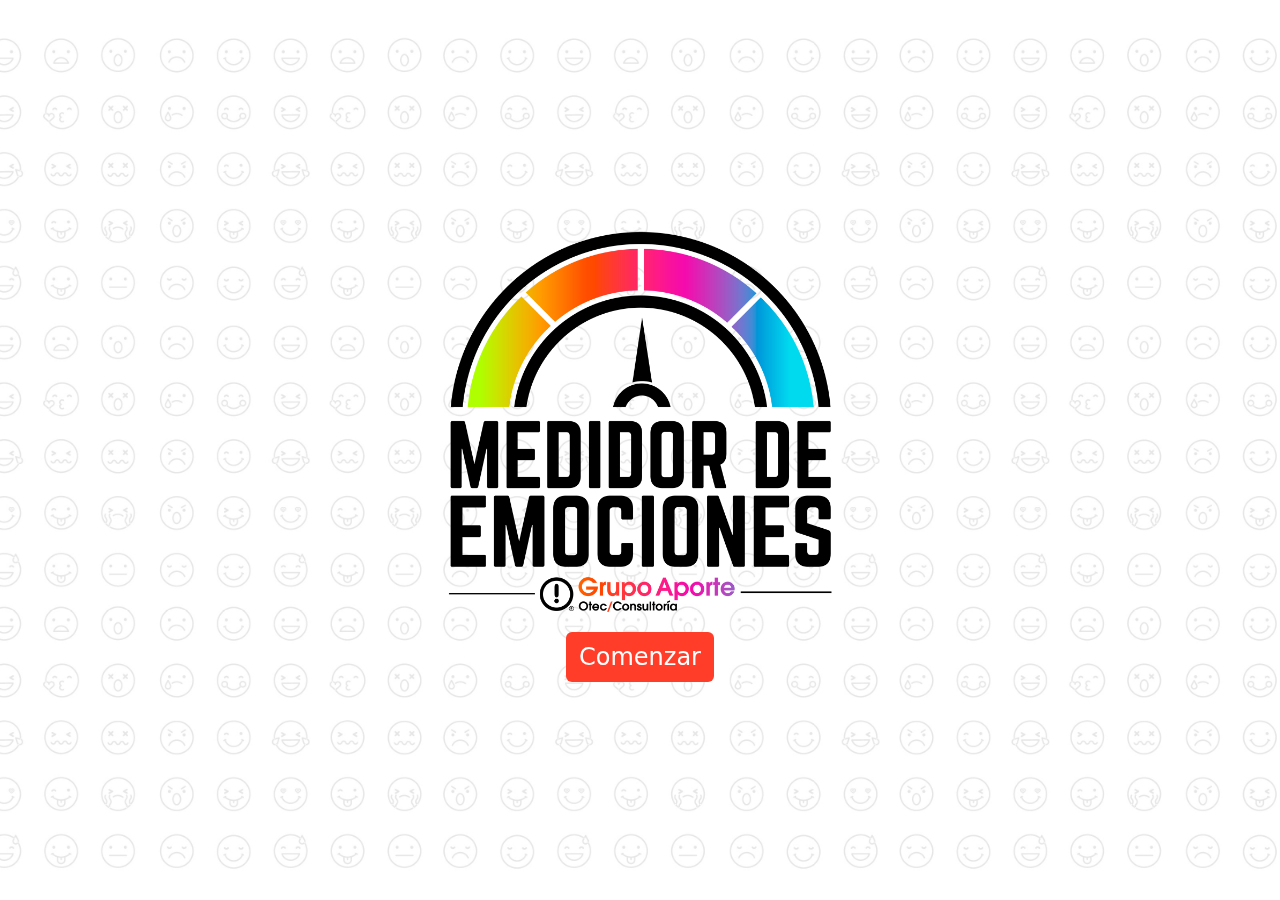
<file: index.html>
<!DOCTYPE html>
<html lang="es">

    <head>
        <meta charset="UTF-8">
        <script async src="https://www.googletagmanager.com/gtag/js?id=UA-164882022-1"></script>
    <script>
      window.dataLayer = window.dataLayer || [];
      function gtag() {dataLayer.push(arguments);}
      gtag('js', new Date());
      gtag('config', 'UA-164882022-1');
    </script>
        <meta http-equiv="X-UA-Compatible" content="IE=edge">
        <meta name="viewport" content="width=device-width, initial-scale=1.0">
        <title>Grupo Aporte - Medidor de Emociones</title>
        <link href="https://cdn.jsdelivr.net/npm/bootstrap@5.3.0-alpha1/dist/css/bootstrap.min.css" rel="stylesheet" />
        <script src="https://cdn.jsdelivr.net/npm/bootstrap@5.3.0-alpha1/dist/js/bootstrap.bundle.min.js" integrity="sha384-w76AqPfDkMBDXo30jS1Sgez6pr3x5MlQ1ZAGC+nuZB+EYdgRZgiwxhTBTkF7CXvN" crossorigin="anonymous"></script>
        <script src="https://code.jquery.com/jquery-3.6.4.min.js" integrity="sha256-oP6HI9z1XaZNBrJURtCoUT5SUnxFr8s3BzRl+cbzUq8=" crossorigin="anonymous"></script>
        <link rel="stylesheet" href="https://cdnjs.cloudflare.com/ajax/libs/animate.css/4.1.1/animate.min.css"/>
        <link rel="stylesheet" href="./css/style.css">
        <script src="./js/functions.js"></script>
    </head>

    <body>
        <div id="fondo"></div>
        <div class="container-fluid">
            <div class="row justify-content-center align-items-center principio">
                <div id="contLogoMedidor" class="col-4 col-md-4">
                    <img class="animate__animated animate__zoomIn" src="./img/logoMedidor_black.png" alt=""><br>
                    <a href="medicion.html"><button id="comenzar" type="button" class="btn animate__animated animate__fadeIn">Comenzar</button></a>
                    <p id="textHorizontal" class="hidden">Para comenzar, coloque su dispositivo en modo horizontal</p>
                </div>
            </div>
        </div>
    </body>

</html>
</file>
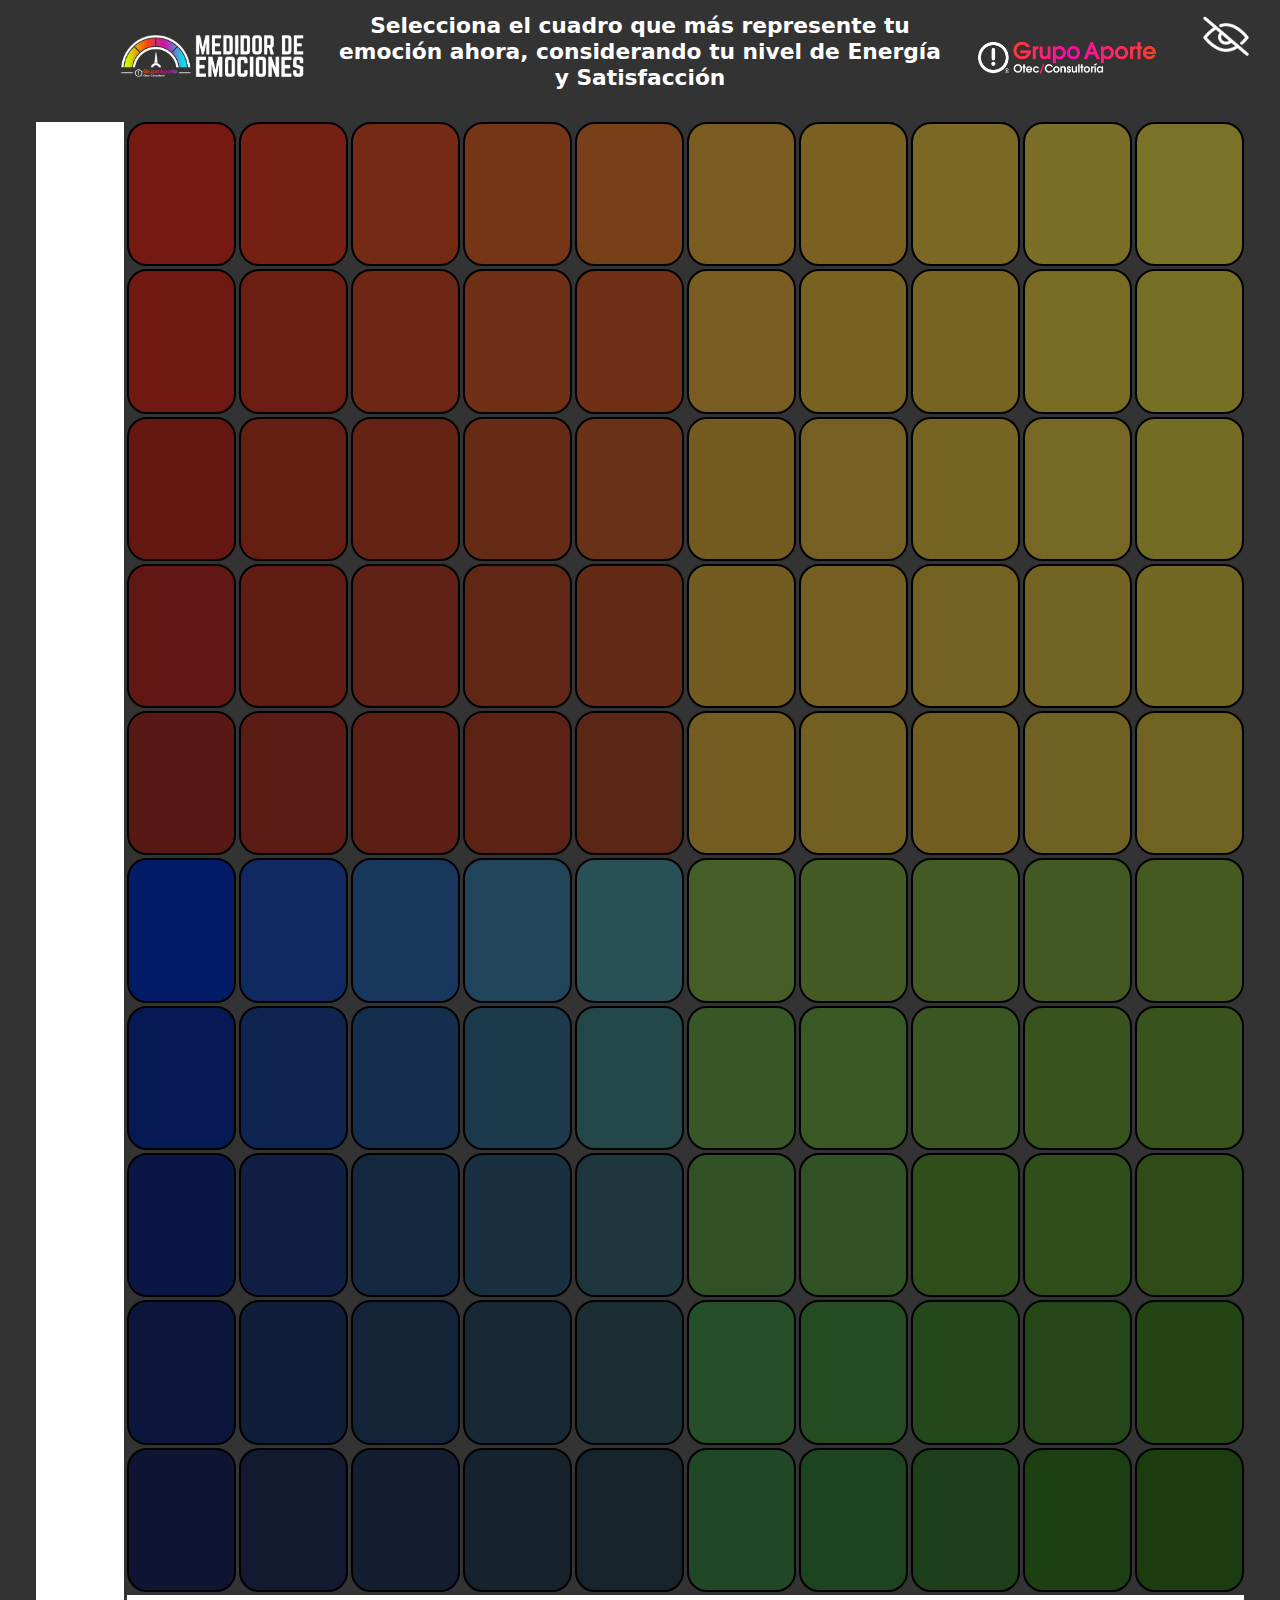
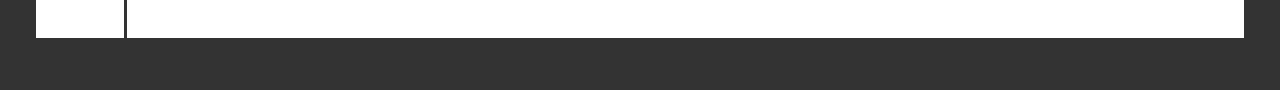
<file: medicion.html>
<!DOCTYPE html>
<html lang="es">

    <head>
        <meta charset="UTF-8">
        
        <meta http-equiv="X-UA-Compatible" content="IE=edge">
        <meta name="viewport" content="width=device-width, initial-scale=1.0">
        <title>Grupo Aporte - Medidor de Emociones</title>
        <script src="https://code.jquery.com/jquery-3.6.4.min.js" integrity="sha256-oP6HI9z1XaZNBrJURtCoUT5SUnxFr8s3BzRl+cbzUq8=" crossorigin="anonymous"></script>
        <script src="https://cdn.jsdelivr.net/npm/popper.js@1.16.0/dist/umd/popper.min.js" integrity="sha384-Q6E9RHvbIyZFJoft+2mJbHaEWldlvI9IOYy5n3zV9zzTtmI3UksdQRVvoxMfooAo" crossorigin="anonymous"></script>
        <link href="https://cdn.jsdelivr.net/npm/bootstrap@5.3.0-alpha1/dist/css/bootstrap.min.css" rel="stylesheet" />
        <script src="https://cdn.jsdelivr.net/npm/bootstrap@5.3.0-alpha1/dist/js/bootstrap.bundle.min.js" integrity="sha384-w76AqPfDkMBDXo30jS1Sgez6pr3x5MlQ1ZAGC+nuZB+EYdgRZgiwxhTBTkF7CXvN" crossorigin="anonymous"></script>
        <link rel="stylesheet" href="./css/style.css">
        <script src="./js/data.js"></script>
        <script src="./js/functions.js"></script>
    </head>

    <body>
        <div id="medidor" class="container-fluid">
            <div class="row justify-content-center">
                <div class="col-1 col-md-1">
                </div>
                <div id="contLogoMedidor" class="col-2 col-md-2 align-self-center">
                    <img src="./img/logoHorizontal_white.png" class="desktop" alt=""><br>
                    <!--<button type="button" class="btn visually-hidden" data-bs-toggle="modal" data-bs-target="#modalAccesoCurso" onclick="enviaEmocion()">Ver emoción</button>-->
                </div>
                <div class="col-6 col-md-6 align-self-center">
                    <p id="textHorizontal" class="hidden" style="color:white;text-align:center;">Para comenzar, coloque su dispositivo en modo horizontal</p>
                    <h2 id="textExplicativo">Selecciona el cuadro que más represente tu emoción ahora, considerando tu nivel de Energía y Satisfacción</h2>
                </div>
                <div class="col-2 col-md-2 align-self-center">
                    <a href="https://grupoaporte.com" target="_blank" class="desktop"><img src="./img/logoAporte_white.png" alt="" style="width:100%;"></a>
                </div>
                <div class="col-1 col-md-1" style="text-align:center;">
                    <img id="eyeCells" src="./img/eye_closed.png" class="desktop" alt="" onclick="revelaCeldas()" title="Haz click para ver los nombres de las emociones">
                </div>
            </div>
            <div class="row">
                <div class="col-12 col-md-12">
                    <table id="tablaEmociones" class="table table-bordered">
                        <tr>
                            <td rowspan="11" class="eje"><img id="ejeY" src="./img/ejeY.png" alt=""></td>
                            <td id="cell1"><br></td>
                            <td id="cell2"><br></td>
                            <td id="cell3"><br></td>
                            <td id="cell4"><br></td>
                            <td id="cell5"><br></td>
                            <td id="cell6"><br></td>
                            <td id="cell7"><br></td>
                            <td id="cell8"><br></td>
                            <td id="cell9"><br></td>
                            <td id="cell10"><br></td>
                        </tr>
                        <tr>
                            <td id="cell11"><br></td>
                            <td id="cell12"><br></td>
                            <td id="cell13"><br></td>
                            <td id="cell14"><br></td>
                            <td id="cell15"><br></td>
                            <td id="cell16"><br></td>
                            <td id="cell17"><br></td>
                            <td id="cell18"><br></td>
                            <td id="cell19"><br></td>
                            <td id="cell20"><br></td>
                        </tr>
                        <tr>
                            <td id="cell21"><br></td>
                            <td id="cell22"><br></td>
                            <td id="cell23"><br></td>
                            <td id="cell24"><br></td>
                            <td id="cell25"><br></td>
                            <td id="cell26"><br></td>
                            <td id="cell27"><br></td>
                            <td id="cell28"><br></td>
                            <td id="cell29"><br></td>
                            <td id="cell30"><br></td>
                        </tr>
                        <tr>
                            <td id="cell31"><br></td>
                            <td id="cell32"><br></td>
                            <td id="cell33"><br></td>
                            <td id="cell34"><br></td>
                            <td id="cell35"><br></td>
                            <td id="cell36"><br></td>
                            <td id="cell37"><br></td>
                            <td id="cell38"><br></td>
                            <td id="cell39"><br></td>
                            <td id="cell40"><br></td>
                        </tr>
                        <tr>
                            <td id="cell41"><br></td>
                            <td id="cell42"><br></td>
                            <td id="cell43"><br></td>
                            <td id="cell44"><br></td>
                            <td id="cell45"><br></td>
                            <td id="cell46"><br></td>
                            <td id="cell47"><br></td>
                            <td id="cell48"><br></td>
                            <td id="cell49"><br></td>
                            <td id="cell50"><br></td>
                        </tr>
                        <tr>
                            <td id="cell51"><br></td>
                            <td id="cell52"><br></td>
                            <td id="cell53"><br></td>
                            <td id="cell54"><br></td>
                            <td id="cell55"><br></td>
                            <td id="cell56"><br></td>
                            <td id="cell57"><br></td>
                            <td id="cell58"><br></td>
                            <td id="cell59"><br></td>
                            <td id="cell60"><br></td>
                        </tr>
                        <tr>
                            <td id="cell61"><br></td>
                            <td id="cell62"><br></td>
                            <td id="cell63"><br></td>
                            <td id="cell64"><br></td>
                            <td id="cell65"><br></td>
                            <td id="cell66"><br></td>
                            <td id="cell67"><br></td>
                            <td id="cell68"><br></td>
                            <td id="cell69"><br></td>
                            <td id="cell70"><br></td>
                        </tr>
                        <tr>
                            <td id="cell71"><br></td>
                            <td id="cell72"><br></td>
                            <td id="cell73"><br></td>
                            <td id="cell74"><br></td>
                            <td id="cell75"><br></td>
                            <td id="cell76"><br></td>
                            <td id="cell77"><br></td>
                            <td id="cell78"><br></td>
                            <td id="cell79"><br></td>
                            <td id="cell80"><br></td>
                        </tr>
                        <tr>
                            <td id="cell81"><br></td>
                            <td id="cell82"><br></td>
                            <td id="cell83"><br></td>
                            <td id="cell84"><br></td>
                            <td id="cell85"><br></td>
                            <td id="cell86"><br></td>
                            <td id="cell87"><br></td>
                            <td id="cell88"><br></td>
                            <td id="cell89"><br></td>
                            <td id="cell90"><br></td>
                        </tr>
                        <tr>
                            <td id="cell91"><br></td>
                            <td id="cell92"><br></td>
                            <td id="cell93"><br></td>
                            <td id="cell94"><br></td>
                            <td id="cell95"><br></td>
                            <td id="cell96"><br></td>
                            <td id="cell97"><br></td>
                            <td id="cell98"><br></td>
                            <td id="cell99"><br></td>
                            <td id="cell100"><br></td>
                        </tr>
                        <tr>
                            <td colspan="11" class="eje"><img id="ejeX" src="./img/ejeX.png" alt="" style="width:100%;"></td>
                        </tr>
                    </table>
                </div>
            </div>
        </div>
        <div class="modal fade" id="modalEmocion" tabindex="-1" role="dialog" aria-labelledby="tituloModal" aria-hidden="true">
            <div class="modal-dialog" role="document">
                <div class="modal-content">
                <div class="modal-header">
                    <h2 class="modal-title" id="tituloModal">Tu resultado</h2>
                    <button type="button" class="close" data-dismiss="modal" aria-label="Close" style="visibility:hidden;">
                    <span aria-hidden="true">&times;</span>
                    </button>
                </div>
                <div class="modal-body">
                    <div id="enablersContainer" class="row justify-content-center">
                        <div id="part1enabler" class="col-4 col-md-4 enablers align-self-center" onclick="showPart(1)">
                            <div class="btn">
                                Emoción<br>y causa
                            </div>
                        </div>
                        <div id="part2enabler" class="col-4 col-md-4 enablers align-self-center" onclick="showPart(2)">
                            <div class="btn">
                                Función<br>¿Para qué sirve?
                            </div>
                        </div>
                        <div id="part3enabler" class="col-4 col-md-4 enablers align-self-center" onclick="showPart(3)">
                            <div class="btn">
                                Consejos para manejar la emoción
                            </div>
                        </div>
                    </div>
                    <div id="part1">
                        <div id="emocion">
                            <h5>EMOCIÓN <br> ¿Qué estoy sintiendo?</h5>
                        </div>
                        <h2 id="nombre"></h2>
                        <div id="causa">
                            <h5>CAUSA <br> ¿Por qué lo siento?</h5>
                        </div>
                        <div>
                            <span id="causa-texto"></span>
                        </div>
                    </div>
                    <div id="part2">
                        <div id="funcion">
                            <h5>FUNCIÓN <br> ¿Para qué sirve?</h5>
                        </div>
                        <div>
                            <span id="funcion-texto"></span>
                        </div>
                    </div>
                    <div id="part3">
                        <div id="consejos">
                            <h5>Consejos para manejar la emoción</h5>
                        </div>
                        <div>
                            <span id="consejos-texto"></span>
                        </div>
                    </div>
                </div>
                <div class="modal-footer">
                    <button type="button" class="btn btn-secondary" data-bs-dismiss="modal">Cerrar</button>
                </div>
                </div>
            </div>
        </div>
    </body>

</html>
</file>
<file: css/style.css>
body{
    background-color: #333333;
}
#fondo{
    background: url(../img/fondo.jpg) center center;
    background-size: cover;
    height: 100vh;
    width: 100vw;
    position: fixed;
    z-index: -1;
}
#medidor{
    padding: 1%;
}
.principio{
    height: 100vh;
}
#comenzar{
    animation-delay: 1s;
    transition-duration: 1s !important;
    font-size: 1.5em;
}
table{
    width: 100%;
    height: 90vh;
    border-spacing: 3px;
    border-collapse: separate;
    padding: 20px;
}
td:not(.eje){
    cursor: pointer;
    align-content: center;
    border: 2px solid;
    border-radius: 20px;
    text-align: center;
    filter: brightness(0.5);
    border-color: black;
    color: white;
    font-weight: bold;
    width: 10%;
    max-width: 10%;
}
td:not(.eje):hover, td.selected{
    filter: brightness(1);
}
.eje{
    height: 1vh;
    border: none;
}
#contLogoMedidor, #nombre{
    text-align: center;
}
#contLogoMedidor img{
    width: 100%;
}
#contLogoMedidor button{
    transition-duration: 0.5s;
    background-color: #ff3d29;
    color: white;
}
#contLogoMedidor button:hover{
    background-color: #f7119e;
    border: 1px solid white;
}
#resultado #nombre{
    margin-top: 2%;
    text-align: center;
    font-weight: bold;
}
#resultado #explicacion{
    text-align: justify;
}
#textExplicativo{
    color: white;
    text-align: center;
    font-weight: bold;
    font-size: 1.7vw;
}
.hidden{
    display:none;
}
#eyeCells{
    width:60%;
    filter: invert(1);
    cursor: pointer;
}
#emocion,#causa,#funcion,#consejos{
    background-color: #f99a48;
    padding: 1em;
    text-align: center;
    border: 2px solid black;
    margin: 1em 0;
}
.enablers{
    padding:0;
}
.active{
    background-color:#f99a48 !important;
}
.enablers .btn{
    width: 100%;
    height: 100%;
    display: flex;
    justify-content: center;
    align-items: center;
    flex-direction: column;
    border: 2px solid black;
}

@media screen and (max-width: 900px) {
    .desktop{display: none;}
    /*#contLogoMedidor img{width: 24%;}*/
    #textExplicativo{margin-bottom:0;}
}

/* Colores de celdas */
#cell1{background-color: #e93224;}
#cell2{background-color: #e93f26;}
#cell3{background-color: #e95329;}
#cell4{background-color: #ec692e;}
#cell5{background-color: #ef8132;}
#cell6{background-color: #f4b740;}
#cell7{background-color: #f4c143;}
#cell8{background-color: #f6d047;}
#cell9{background-color: #f5db4b;}
#cell10{background-color: #f3e44e;}
#cell11{background-color: #de3225;}
#cell12{background-color: #d73c26;}
#cell13{background-color: #dc4e28;}
#cell14{background-color: #dd5f2b;}
#cell15{background-color: #dd5f2b;}
#cell16{background-color: #f1b942;}
#cell17{background-color: #efc343;}
#cell18{background-color: #eec845;}
#cell19{background-color: #efd548;}
#cell20{background-color: #f0dd4b;}
#cell21{background-color: #c93025;}
#cell22{background-color: #ca3b25;}
#cell23{background-color: #ca4627;}
#cell24{background-color: #ca562d;}
#cell25{background-color: #d16230;}
#cell26{background-color: #e8b841;}
#cell27{background-color: #eabe44;}
#cell28{background-color: #ecc746;}
#cell29{background-color: #ebcd47;}
#cell30{background-color: #e8d547;}
#cell31{background-color: #c13028;}
#cell32{background-color: #c23829;}
#cell33{background-color: #c0442b;}
#cell34{background-color: #bf4d2b;}
#cell35{background-color: #c3552e;}
#cell36{background-color: #e6b942;}
#cell37{background-color: #e8bc43;}
#cell38{background-color: #e5c244;}
#cell39{background-color: #e5c846;}
#cell40{background-color: #e6ce48;}
#cell41{background-color: #af3128;}
#cell42{background-color: #b7372c;}
#cell43{background-color: #b63e2b;}
#cell44{background-color: #b7452c;}
#cell45{background-color: #b44c2c;}
#cell46{background-color: #e6ba45;}
#cell47{background-color: #e3be43;}
#cell48{background-color: #e5bc44;}
#cell49{background-color: #dec147;}
#cell50{background-color: #e0c645;}
#cell51{background-color: #0738cf;}
#cell52{background-color: #1f53c1;}
#cell53{background-color: #326cba;}
#cell54{background-color: #4388b4;}
#cell55{background-color: #51a1ad;}
#cell56{background-color: #88bb4d;}
#cell57{background-color: #87b947;}
#cell58{background-color: #86b643;}
#cell59{background-color: #86b245;}
#cell60{background-color: #88b33f;}
#cell61{background-color: #0e31aa;}
#cell62{background-color: #2048a3;}
#cell63{background-color: #2c5d9d;}
#cell64{background-color: #3a7497;}
#cell65{background-color: #468b91;}
#cell66{background-color: #72ad4c;}
#cell67{background-color: #74af48;}
#cell68{background-color: #73ad44;}
#cell69{background-color: #6fa63b;}
#cell70{background-color: #70a737;}
#cell71{background-color: #152e8c;}
#cell72{background-color: #1f3e86;}
#cell73{background-color: #284f81;}
#cell74{background-color: #326081;}
#cell75{background-color: #3c6c79;}
#cell76{background-color: #62a44b;}
#cell77{background-color: #61a348;}
#cell78{background-color: #5f9c37;}
#cell79{background-color: #5e9c36;}
#cell80{background-color: #5e992f;}
#cell81{background-color: #182b77;}
#cell82{background-color: #203c71;}
#cell83{background-color: #284770;}
#cell84{background-color: #2f5068;}
#cell85{background-color: #365d67;}
#cell86{background-color: #4d9c4f;}
#cell87{background-color: #4a9643;}
#cell88{background-color: #499035;}
#cell89{background-color: #478c2f;}
#cell90{background-color: #46882a;}
#cell91{background-color: #1b2761;}
#cell92{background-color: #23325f;}
#cell93{background-color: #283c5f;}
#cell94{background-color: #2b435b;}
#cell95{background-color: #2e4958;}
#cell96{background-color: #3f8e4c;}
#cell97{background-color: #3c863f;}
#cell98{background-color: #3a8133;}
#cell99{background-color: #387e29;}
#cell100{background-color: #367722;}
</file>
